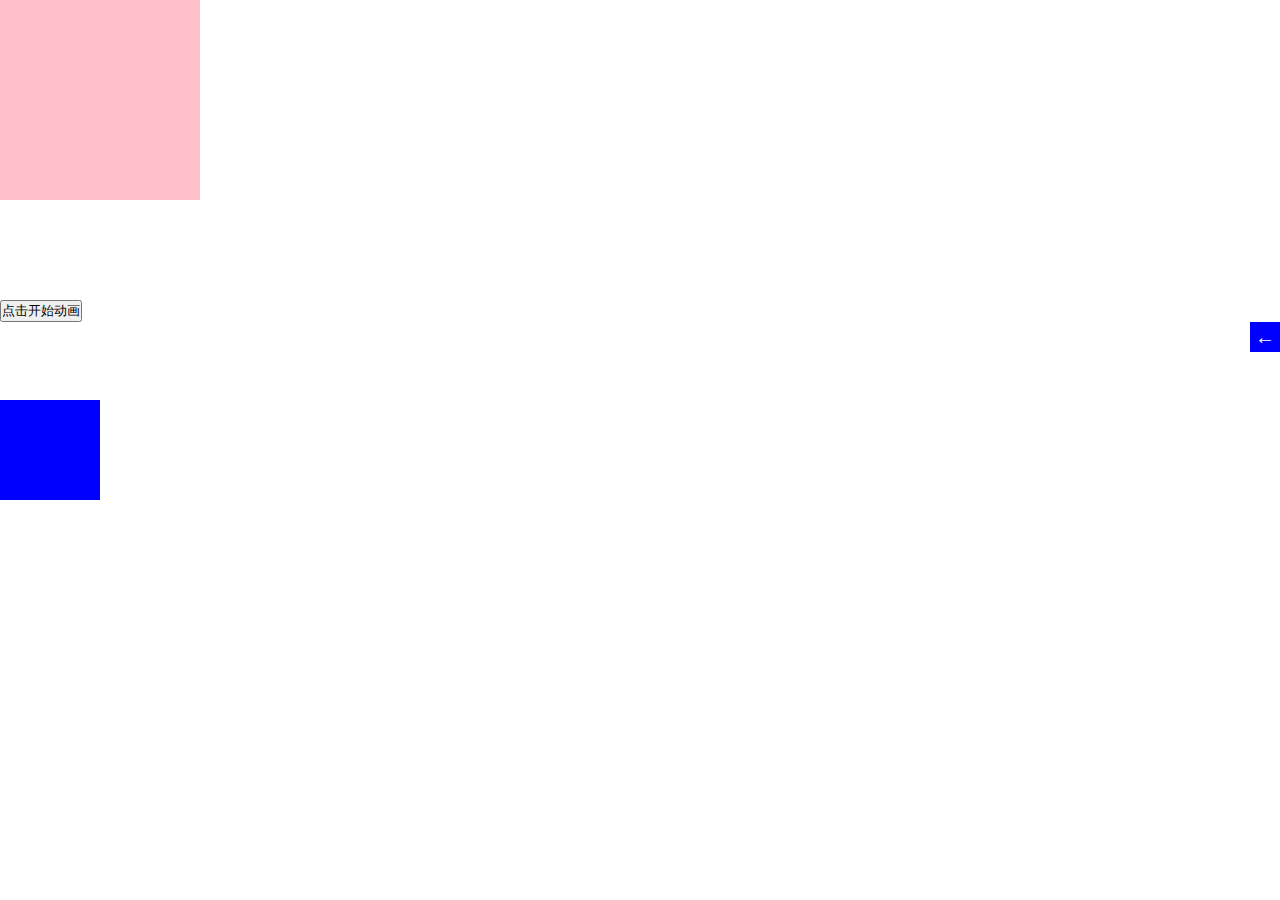
<file: animate.html>
<!DOCTYPE html>
<html lang="en">
<head>
    <meta charset="UTF-8">
    <meta name="viewport" content="width=device-width, initial-scale=1.0">
    <title>缓动动画</title>
    <style>
        *{
            margin: 0;
            padding: 0;
        }
        .divbox{
            width: 200px;
            height: 200px;
            background: pink;
            position: relative;
            left: 0;
        }
        .spanbox{
            width: 100px;
            height: 100px;
            background-color: blue;
            position: relative;
            left: 0;
            top: 200px;
        }

        .sliderbar{
            position: fixed;
            right: 0;
        }
        .sliderbar span{
            display: block;
            background: blue;
            color: white;
            font-size: 20px;
            text-align: center;
            line-height: 30px;
            width: 30px;
            height: 30px;
        }
        .sliderbar span.fanzhuan{
            transform: all 0.2s;
            transform: rotateY(180deg)
        }
        .sliderbar .con{
            height: 30px;
            line-height: 30px;
            padding: 0 10px;
            background: purple;
            color: white;
            position: absolute;
            left: 0;
            top: 0;
            white-space: nowrap;
            z-index: -1;
        }
    </style>
    <script src="animate.js"></script>
</head>
<body>
    <div class="divbox"></div>
    <div class="spanbox"></div>
    <button>点击开始动画</button>

    <div class="sliderbar">
        <span>←</span>
        <div class="con">问题反馈</div>
    </div>
    <script>
        var sliderbar = document.querySelector('.sliderbar');
        var con = document.querySelector('.con');
        var span = sliderbar.children[0];
        console.log(con.offsetWidth,span.offsetWidth,span.offsetHeight)
        // animate(obj,target,callback)
        span.addEventListener('mouseenter',function(){
            animate(con,-con.offsetWidth,function(){
                // span.className = 'fanzhuan';//修改类名
                // 或者直接修改内容
                span.innerHTML = '→';
            })
        })
        span.addEventListener('mouseleave',function(){
            animate(con,con.offsetWidth,function(){
                // span.className = ' ';
                span.innerHTML = '←';
            })
        })
        
    </script>
</body>
</html>
</file>
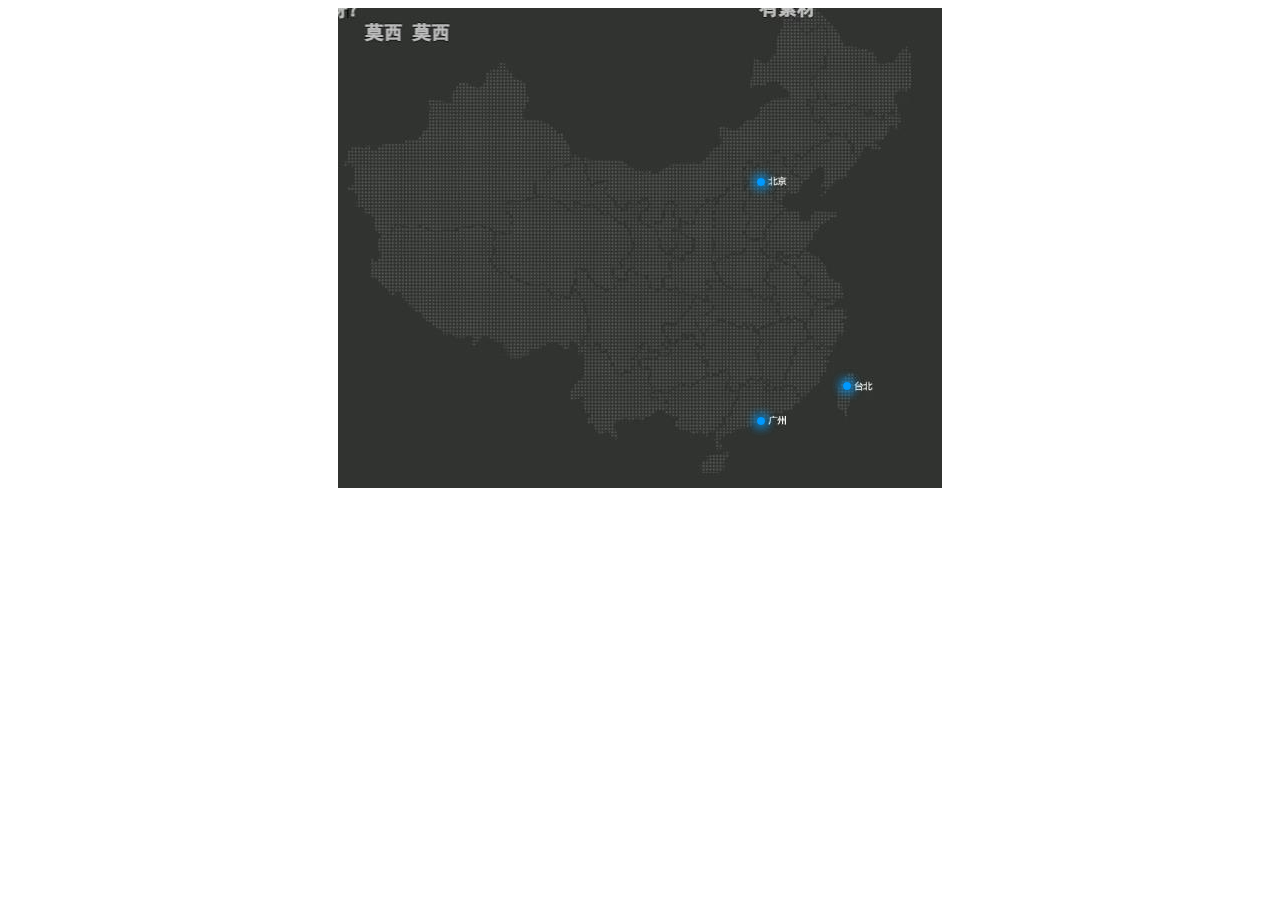
<file: animation.html>
<!DOCTYPE html>
<html lang="zh-CN">
<head>
    <meta charset="UTF-8">
    <meta http-equiv="X-UA-Compatible" content="IE=edge">
    <meta name="viewport" content="width=device-width, initial-scale=1.0">
    <title>动画</title>
    
</head>

<body>
    <style>
        .map{
            position: relative;
            width: 604px;
            height: 480px;
            margin: auto auto;
            background: url(rediantu.jpg);
        }
        .city{
            position: absolute;
            top: 170px;
            right: 177px;
            color: white;
        }
        .tb{
            top: 374px;
            right: 91px;
        }
        .gz{
            top: 409px;
            right: 177px;
        }
        .dotted{
            width: 8px;
            height: 8px;
            background: #09f;
            border-radius: 50%;
        }
        .city div[class^='pulse']{
            position: absolute;
            top: 50%;
            left: 50%;
            transform: translate(-50%,-50%);
            width: 8px;
            height: 8px;
            box-shadow: 0 0 12px #009dfd;
            border-radius: 50%;
            animation: pulse 1.2s linear infinite;
        }
        .city div.pulse2{
            animation-delay: 0.4s;
        }
        .city div.pulse3{
            animation-delay: 0.8s;
        }
        @keyframes pulse{
            0%{}
            70%{
                width: 40px;
                height: 40px;
                opacity: 1;
            }
            100%{
                width: 70px;
                height: 70px;
                opacity: 0;
            }
        }
    </style>
    <div class="map">
        <div class="city">
            <div class="dotted"></div>
            <div class="pulse1"></div>
            <div class="pulse2"></div>
            <div class="pulse3"></div>
        </div>
        <div class="city tb">
            <div class="dotted"></div>
            <div class="pulse1"></div>
            <div class="pulse2"></div>
            <div class="pulse3"></div>
        </div>
        <div class="city gz">
            <div class="dotted"></div>
            <div class="pulse1"></div>
            <div class="pulse2"></div>
            <div class="pulse3"></div>
        </div>
    </div>
</body>
</html>
</file>
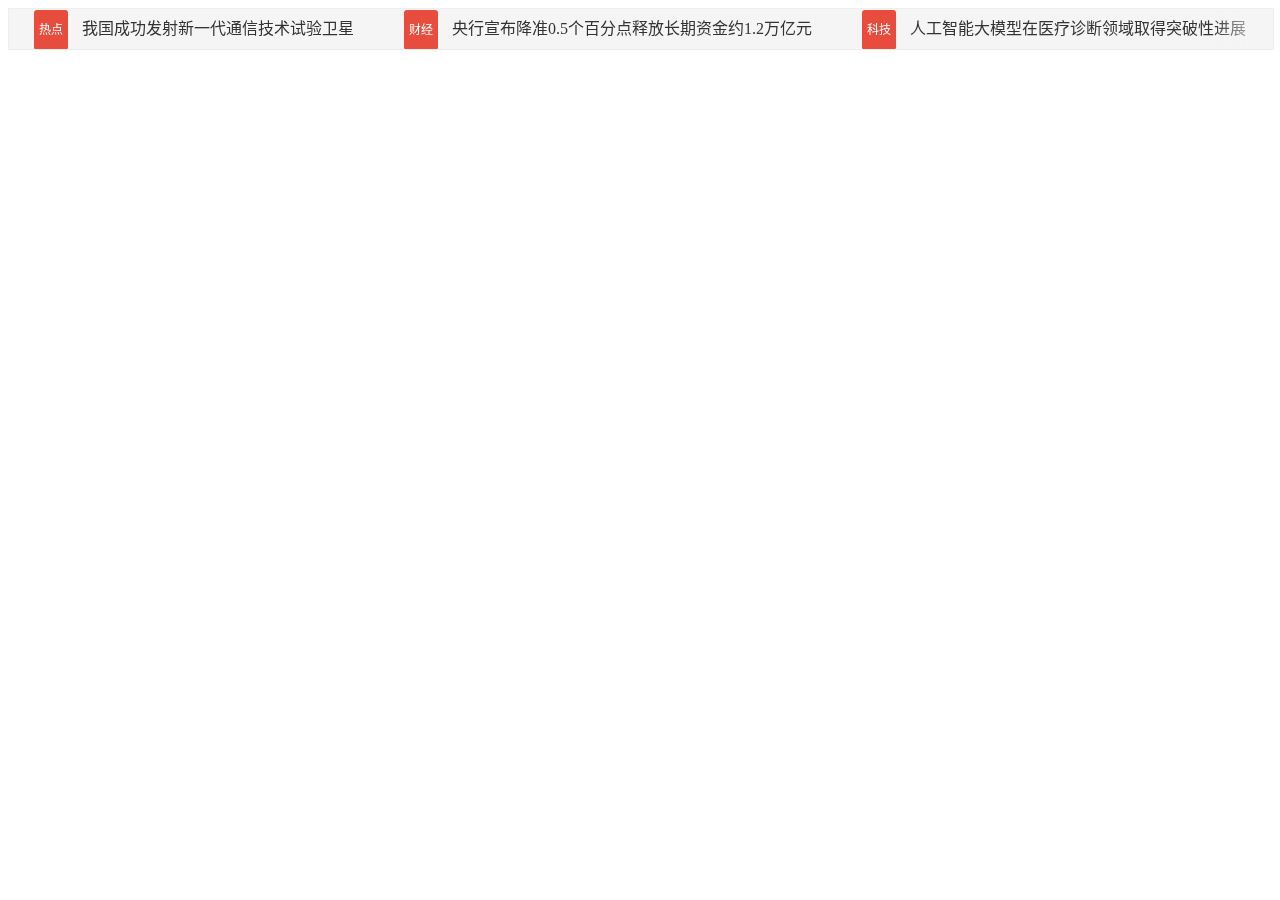
<file: lbt.html>
<!DOCTYPE html>
<html lang="zh-CN">
<head>
    <meta charset="UTF-8">
    <meta name="viewport" content="width=device-width, initial-scale=1.0">
    <title>新闻标题滚动效果</title>
    <style>
        /* 滚动容器样式  */
        .news_scroller {
            width: 100%;
            height: 40px;
            overflow: hidden;
            position: relative;
            background: #f5f5f5;
            border: 1px solid #eee;
        }
        
        /* 滚动内容容器 */
        .news_list {
            position: absolute;
            white-space: nowrap;
            display: flex;
            animation: scroll 20s linear infinite;
            will-change: transform; /* 启用GPU加速  */
        }
        
        /* 悬停暂停效果  */
        .news_scroller:hover .news_list {
            animation-play-state: paused;
        }
        
        /* 滚动动画定义 */
        @keyframes scroll {
            0% { transform: translateX(0); }
            100% { transform: translateX(-100%); }
        }
        
        /* 新闻项样式 */
        .news_item {
            padding: 0 25px;
            line-height: 40px;
            color: #333;
        }
        
        .news_tag {
            display: inline-block;
            padding: 0 5px;
            background: #e74c3c;
            color: white;
            border-radius: 3px;
            margin-right: 10px;
            font-size: 12px;
        }
        
        /* 右侧渐变遮罩 */
        .scroller_mask {
            position: absolute;
            right: 0;
            top: 0;
            width: 60px;
            height: 100%;
            background: linear-gradient(to right, transparent, #f5f5f5);
            pointer-events: none;
        }
    </style>
</head>
<body>
    <!-- 滚动容器 -->
    <div class="news_scroller">
        <div class="news_list" id="newsContainer"></div>
        <div class="scroller_mask"></div> <!-- 右侧渐变遮罩 -->
    </div>

    <script>
        // 新闻数据 const用于声明常量变量，其值在程序运行期间不可重新赋值
        const newsData = [
            { tag: "热点", title: "我国成功发射新一代通信技术试验卫星" },
            { tag: "财经", title: "央行宣布降准0.5个百分点释放长期资金约1.2万亿元" },
            { tag: "科技", title: "人工智能大模型在医疗诊断领域取得突破性进展" },
            { tag: "体育", title: "中国女排3:0横扫日本队晋级世界联赛四强" },
            { tag: "国际", title: "多国领导人出席全球气候峰会探讨减排目标" }
        ];
        
        // 初始化新闻列表
        function initNewsScroller() {
            const container = document.getElementById('newsContainer');
            
            // 生成双倍内容实现无缝滚动 let局部变量
            let contentHTML = '';
            for (let i = 0; i < 2; i++) { // 双倍内容
                newsData.forEach(item => {//for循环
                    contentHTML += `
                        <div class="news_item">
                            <span class="news_tag">${item.tag}</span>
                            ${item.title}
                        </div>
                    `;
                });
            }
            container.innerHTML = contentHTML;
            
            // 动态调整动画时间
            adjustAnimationSpeed();
        }
        
        // 根据内容长度调整滚动速度
        function adjustAnimationSpeed() {
            const container = document.getElementById('newsContainer');
            const style = document.createElement('style');
            
            // 计算总宽度和所需时间
            const totalWidth = container.scrollWidth / 2; // 实际内容宽度
            const duration = Math.max(10, totalWidth / 50); // 动态计算时间（像素/秒）
            
            // 动态创建动画
            style.textContent = `
                @keyframes scroll {
                    0% { transform: translateX(0); }
                    100% { transform: translateX(-${totalWidth}px); }
                }
                .news_list {
                    animation-duration: ${duration}s;
                }
            `;
            document.head.appendChild(style);
        }
        
        // 添加新新闻项
        function addNewsItem(tag, title) {
            newsData.push({ tag, title });
            initNewsScroller(); // 重新初始化
        }
        
        // 初始化滚动器
        window.onload = initNewsScroller;
        
        // 示例：3秒后添加新新闻
        setTimeout(() => {
            addNewsItem("娱乐", "新晋导演作品《时光之尘》获国际电影节三项大奖");
        }, 3000);
    </script>
</body>
</html>
</file>
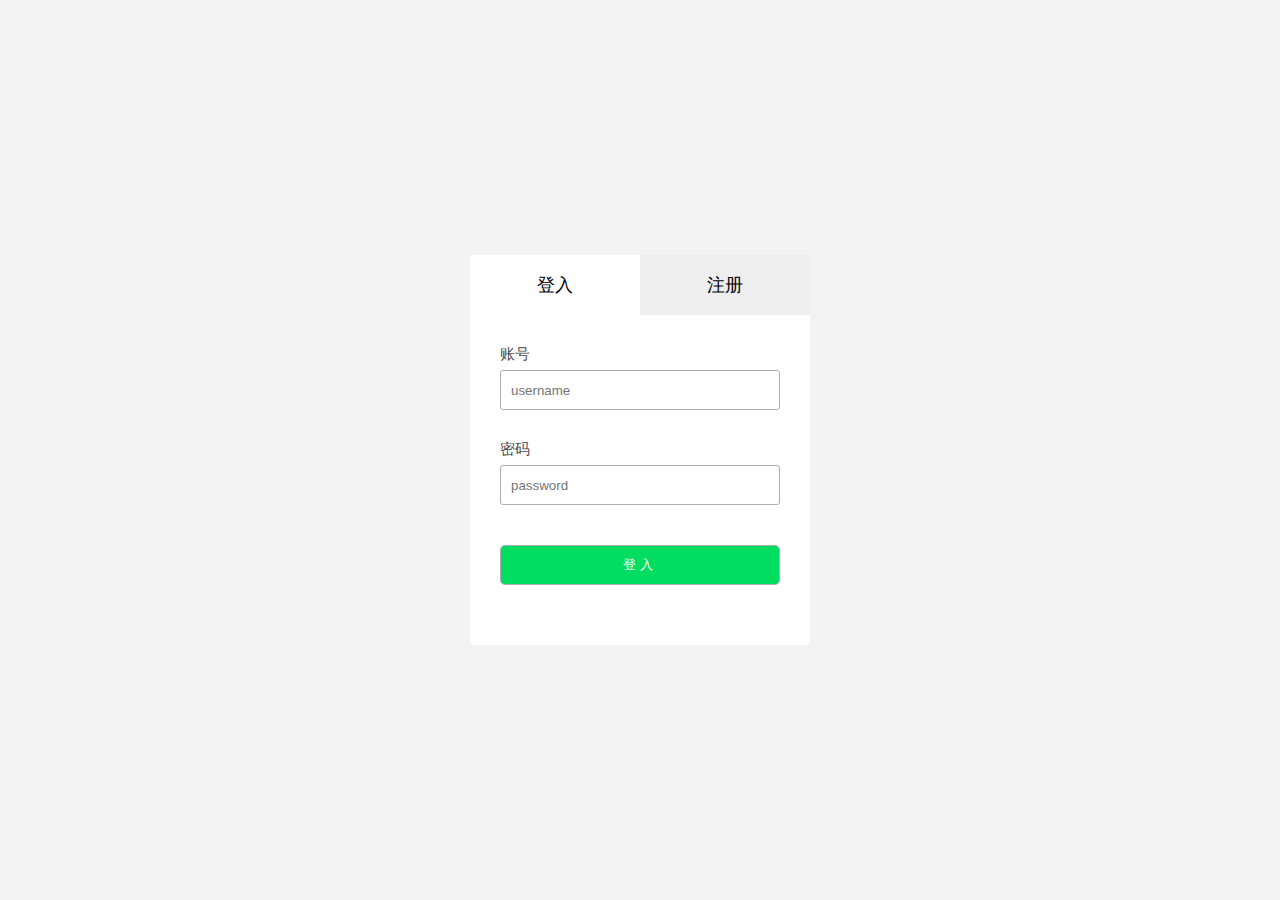
<file: zhuce.html>
<!DOCTYPE html>
<html lang="en">
<head>
    <meta charset="UTF-8">
    <meta http-equiv="X-UA-Compatible" content="IE=edge">
    <meta name="viewport" content="width=device-width, initial-scale=1.0">
    <title>登入</title>
    <link rel="stylesheet" type="text/css" href="zhuce.css">
    <script src="zhuce.js"></script>
</head>
<body>
    <div class="control">
        <div class="item">
            <div class="active">登入</div>
            <div>注册</div>
        </div>
        <div class="content">
            <div style="display: block;">
                <p>账号</p>
                <input type="text" placeholder="username">
                <p>密码</p>
                <input type="password" placeholder="password">
                <br/>
                <input type="submit" value="登入">
            </div>
            <div>
                <p>用户名</p>
                <input type="text" placeholder="username">
                <p>密码</p>
                <input type="password" placeholder="password">
                <p>邮箱</p>
                <input type="text" placeholder="emali">
                <br/>
                <input type="submit" value="登入">
            </div>
        </div>
    </div>
</body>
</html>
</file>
<file: zhuce.css>
*{
    margin: 0; padding: 0;
}
body{
    background: #f3f3f3;
}
.control{
    width: 340px;
    background: white;
    position: absolute;
    top: 50%;
    left: 50%;
    transform: translate(-50%,-50%);
    border-radius: 5px;
}
.item{
    width: 340px;
    height: 60px;
    background: #eeeeee;
}
.item div{
    width: 170px;
    height: 60px;
    display: inline-block;
    color: black;
    font-size: 18px;
    text-align: center;
    line-height: 60px;
    cursor: pointer;
    float: left;
}
.content{
    width: 100%;
}
.content div{
    margin: 20px 30px;
    text-align: left;
    display: none;
}
.content div p{
    color: #4a4a4a;
    margin-top: 30px;
    margin-bottom: 6px;
    font-size: 15px;
}
.content input[type='text'], .content input[type='password']{
    width: 100%;
    height: 40px;
    border-radius: 3px;
    padding: 0 10px;
    border: 1px solid #adadad;
    box-sizing: border-box;
}
.content input[type='submit']{
    margin-top: 40px;
    width: 100%;
    height: 40px;
    border-radius: 5px;
    border: 1px solid #adadad;
    color: white;
    background: #00dd60;
    cursor: pointer;
    letter-spacing: 4px;
    margin-bottom: 40px;
}
.active{
    background: white;
}
.item div:hover{
    background: #f6f6f6;
}
</file>
